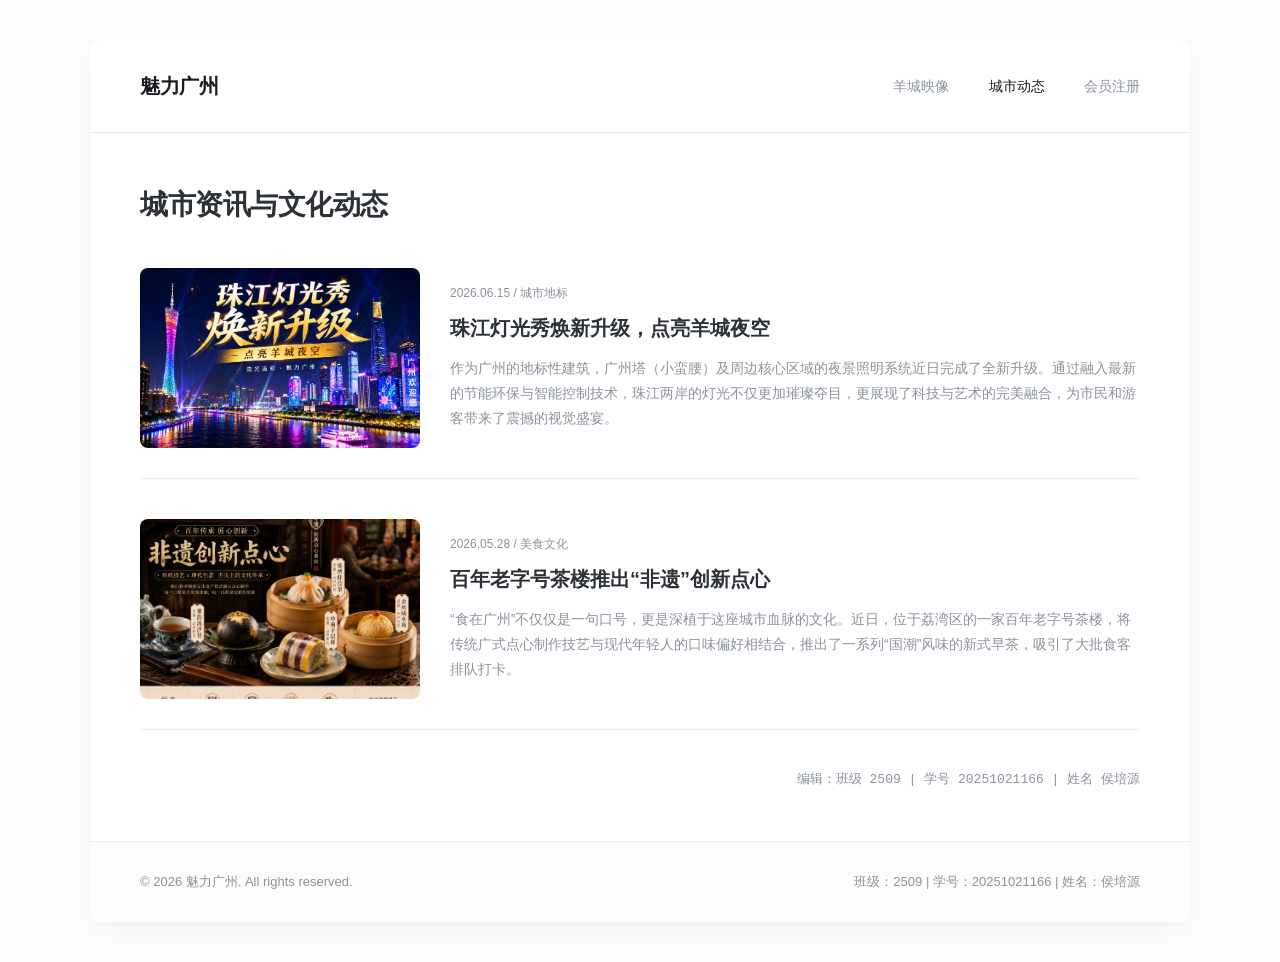
<file: 源文件/news.html>
<!DOCTYPE html>
<html lang="zh-CN">
<head>
    <meta charset="UTF-8">
    <title>城市动态 - 魅力广州</title>
    <link rel="stylesheet" href="style.css">
</head>
<body>
    <div class="page-wrapper">
        <header class="site-header">
            <div class="brand-logo">魅力广州</div>
            <nav class="nav-links">
                <a href="index.html">羊城映像</a>
                <a href="news.html" class="active">城市动态</a>
                <a href="register.html">会员注册</a>
            </nav>
        </header>

        <main class="main-content">
            <h1 class="section-title">城市资讯与文化动态</h1>
            
            <div class="article-grid">
                <article class="article-card">
                    <img src="../images/canton_tower.png" alt="夜空下的广州塔" class="article-image">
                    <div class="article-content">
                        <div class="article-meta">2026.06.15 / 城市地标</div>
                        <h3>珠江灯光秀焕新升级，点亮羊城夜空</h3>
                        <p>作为广州的地标性建筑，广州塔（小蛮腰）及周边核心区域的夜景照明系统近日完成了全新升级。通过融入最新的节能环保与智能控制技术，珠江两岸的灯光不仅更加璀璨夺目，更展现了科技与艺术的完美融合，为市民和游客带来了震撼的视觉盛宴。</p>
                    </div>
                </article>

                <article class="article-card">
                    <img src="../images/dim_sum.png" alt="精致的广式早茶" class="article-image">
                    <div class="article-content">
                        <div class="article-meta">2026.05.28 / 美食文化</div>
                        <h3>百年老字号茶楼推出“非遗”创新点心</h3>
                        <p>“食在广州”不仅仅是一句口号，更是深植于这座城市血脉的文化。近日，位于荔湾区的一家百年老字号茶楼，将传统广式点心制作技艺与现代年轻人的口味偏好相结合，推出了一系列“国潮”风味的新式早茶，吸引了大批食客排队打卡。</p>
                    </div>
                </article>
            </div>

            <!-- 右下角专属信息已更新 -->
            <div class="student-stamp">
                <p>编辑：班级 2509 | 学号 20251021166 | 姓名 侯培源</p>
            </div>
        </main>

        <footer class="site-footer">
            <div class="copyright">© 2026 魅力广州. All rights reserved.</div>
            <!-- 页脚信息已更新 -->
            <div class="student-info">班级：2509 | 学号：20251021166 | 姓名：侯培源</div>
        </footer>
    </div>
</body>
</html>
</file>
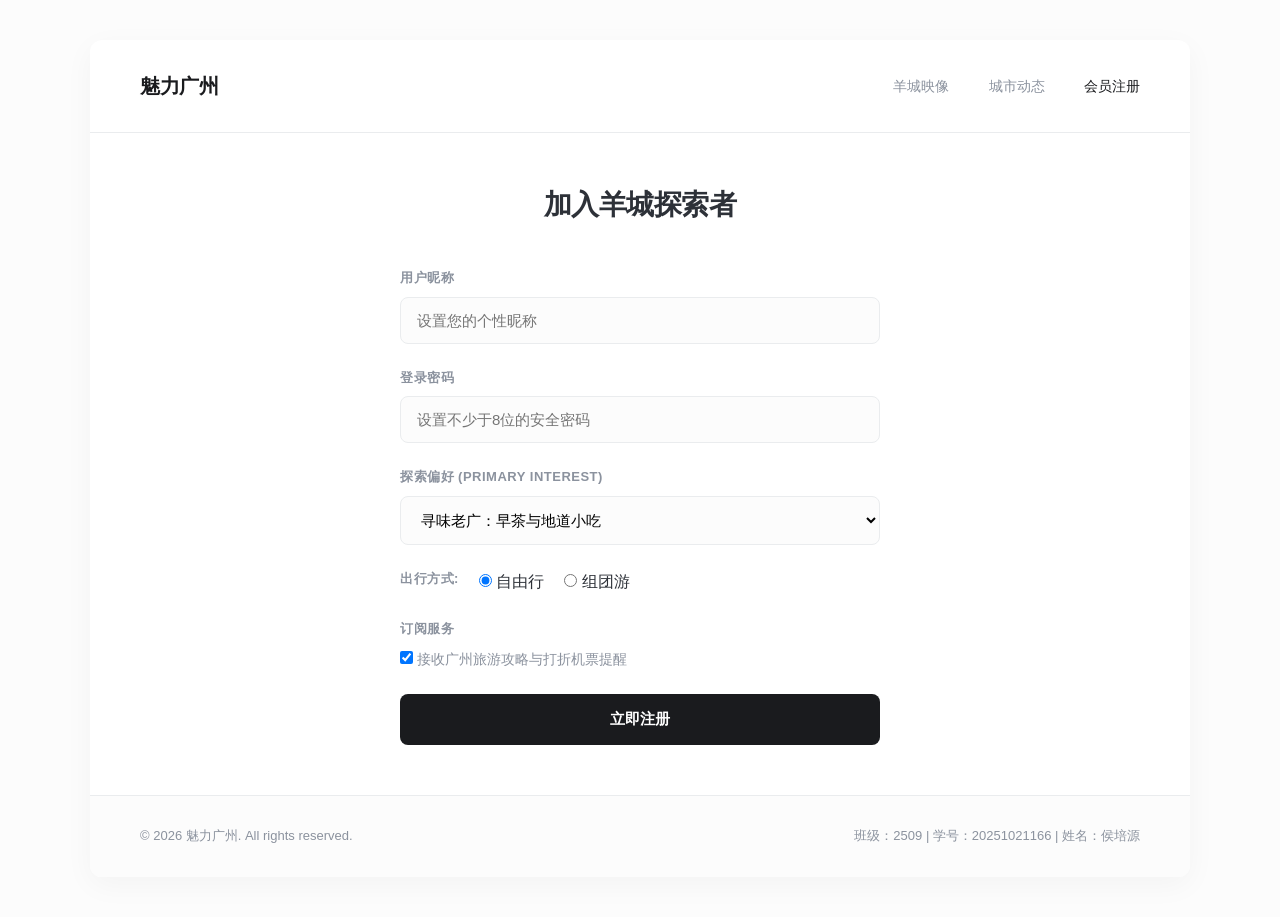
<file: 源文件/register.html>
<!DOCTYPE html>
<html lang="zh-CN">
<head>
    <meta charset="UTF-8">
    <title>会员注册 - 魅力广州</title>
    <link rel="stylesheet" href="style.css">
</head>
<body>
    <div class="page-wrapper">
        <header class="site-header">
            <div class="brand-logo">魅力广州</div>
            <nav class="nav-links">
                <a href="index.html">羊城映像</a>
                <a href="news.html">城市动态</a>
                <a href="register.html" class="active">会员注册</a>
            </nav>
        </header>

        <main class="main-content">
            <div class="form-container">
                <h1 class="section-title" style="text-align: center;">加入羊城探索者</h1>
                <form action="#" method="post">
                    <div class="form-group">
                        <label class="form-label">用户昵称</label>
                        <input type="text" class="form-control" placeholder="设置您的个性昵称">
                    </div>

                    <div class="form-group">
                        <label class="form-label">登录密码</label>
                        <input type="password" class="form-control" placeholder="设置不少于8位的安全密码">
                    </div>

                    <div class="form-group">
                        <label class="form-label">探索偏好 (Primary Interest)</label>
                        <select class="form-control">
                            <option value="food">寻味老广：早茶与地道小吃</option>
                            <option value="history">人文历史：西关大屋与陈家祠</option>
                            <option value="modern">现代都市：珠江新城与广州塔</option>
                            <option value="nature">自然风光：白云山与越秀公园</option>
                        </select>
                    </div>

                    <div class="form-group" style="display: flex; gap: 20px;">
                        <label class="form-label" style="margin-bottom: 0;">出行方式:</label>
                        <label><input type="radio" name="travel_type" checked> 自由行</label>
                        <label><input type="radio" name="travel_type"> 组团游</label>
                    </div>

                    <div class="form-group">
                        <label class="form-label">订阅服务</label>
                        <label style="display: block; margin-top: 8px; color: var(--color-muted); font-size: 14px;">
                            <input type="checkbox" checked> 接收广州旅游攻略与打折机票提醒
                        </label>
                    </div>

                    <button type="submit" class="btn-submit">立即注册</button>
                </form>
            </div>
        </main>

        <footer class="site-footer">
            <div class="copyright">© 2026 魅力广州. All rights reserved.</div>
            <!-- 页脚信息已更新 -->
            <div class="student-info">班级：2509 | 学号：20251021166 | 姓名：侯培源</div>
        </footer>
    </div>
</body>
</html>
</file>
<file: 源文件/style.css>
/* =========================================
   全局变量与基础重置 (Global Variables & Reset)
   ========================================= */
:root {
    --color-bg: #fcfcfc;
    --color-surface: #ffffff;
    --color-primary: #1a1b1e;
    --color-text: #2d3138;
    --color-muted: #8b929e;
    --color-border: #eaecee;
    --shadow-soft: 0 8px 30px rgba(0, 0, 0, 0.04);
    --radius-md: 12px;
    --transition-smooth: all 0.4s cubic-bezier(0.16, 1, 0.3, 1);
}

* {
    margin: 0;
    padding: 0;
    box-sizing: border-box;
}

body {
    font-family: -apple-system, BlinkMacSystemFont, "Segoe UI", Roboto, Helvetica, Arial, sans-serif;
    background-color: var(--color-bg);
    color: var(--color-text);
    line-height: 1.6;
    -webkit-font-smoothing: antialiased;
}

/* =========================================
   大作业要求：居中布局 (Layout & Typography)
   ========================================= */
.page-wrapper {
    max-width: 1100px;
    margin: 40px auto;
    background: var(--color-surface);
    border-radius: var(--radius-md);
    box-shadow: var(--shadow-soft);
    overflow: hidden;
    min-height: 85vh;
    display: flex;
    flex-direction: column;
}

/* =========================================
   页眉与导航 (Header & Navigation)
   ========================================= */
.site-header {
    display: flex;
    justify-content: space-between;
    align-items: center;
    padding: 30px 50px;
    border-bottom: 1px solid var(--color-border);
}

.brand-logo {
    font-size: 20px;
    font-weight: 700;
    letter-spacing: -0.5px;
    color: var(--color-primary);
}

.nav-links a {
    text-decoration: none;
    color: var(--color-muted);
    margin-left: 35px;
    font-size: 14px;
    font-weight: 500;
    transition: var(--transition-smooth);
}

.nav-links a:hover,
.nav-links a.active {
    color: var(--color-primary);
}

/* =========================================
   主要内容区 (Main Content Areas)
   ========================================= */
.main-content {
    padding: 50px;
    flex-grow: 1;
}

.section-title {
    font-size: 28px;
    font-weight: 600;
    margin-bottom: 40px;
    letter-spacing: -0.5px;
}

/* 首页：视频展示区 */
.media-showcase {
    border-radius: var(--radius-md);
    overflow: hidden;
    background: #000;
    aspect-ratio: 16/9;
    display: flex;
    align-items: center;
    justify-content: center;
    margin-bottom: 30px;
}

.media-showcase video {
    width: 100%;
    height: 100%;
    object-fit: cover;
}

/* =========================================
   表单组件美化 (Form Styles)
   ========================================= */
.form-container {
    max-width: 480px;
    margin: 0 auto;
}

.form-group {
    margin-bottom: 24px;
}

.form-label {
    display: block;
    font-size: 13px;
    font-weight: 600;
    color: var(--color-muted);
    margin-bottom: 8px;
    text-transform: uppercase;
    letter-spacing: 0.5px;
}

.form-control {
    width: 100%;
    padding: 14px 16px;
    border: 1px solid var(--color-border);
    border-radius: 8px;
    font-size: 15px;
    transition: var(--transition-smooth);
    background: var(--color-bg);
}

.form-control:focus {
    outline: none;
    border-color: var(--color-primary);
    background: var(--color-surface);
}

.btn-submit {
    width: 100%;
    padding: 16px;
    background: var(--color-primary);
    color: #fff;
    border: none;
    border-radius: 8px;
    font-size: 15px;
    font-weight: 600;
    cursor: pointer;
    transition: var(--transition-smooth);
}

.btn-submit:hover {
    transform: translateY(-2px);
    box-shadow: 0 4px 12px rgba(0,0,0,0.15);
}

/* =========================================
   新闻页：图文混排 (Article Grid)
   ========================================= */
.article-grid {
    display: grid;
    gap: 40px;
}

.article-card {
    display: flex;
    gap: 30px;
    align-items: center;
    padding-bottom: 30px;
    border-bottom: 1px solid var(--color-border);
}

.article-image {
    width: 280px;
    height: 180px;
    border-radius: 8px;
    object-fit: cover;
    background: var(--color-border);
}

.article-meta {
    font-size: 12px;
    color: var(--color-muted);
    margin-bottom: 8px;
}

.article-content {
    flex: 1;
}

.article-content h3 {
    font-size: 20px;
    margin-bottom: 12px;
}

.article-content p {
    color: var(--color-muted);
    font-size: 14px;
    line-height: 1.8;
}

/* 新闻页右下角个人信息 */
.student-stamp {
    text-align: right;
    margin-top: 40px;
    font-size: 13px;
    color: var(--color-muted);
    font-family: monospace;
}

/* =========================================
   页脚 (Footer)
   ========================================= */
.site-footer {
    padding: 30px 50px;
    background: var(--color-bg);
    border-top: 1px solid var(--color-border);
    display: flex;
    justify-content: space-between;
    font-size: 13px;
    color: var(--color-muted);
}
</file>
